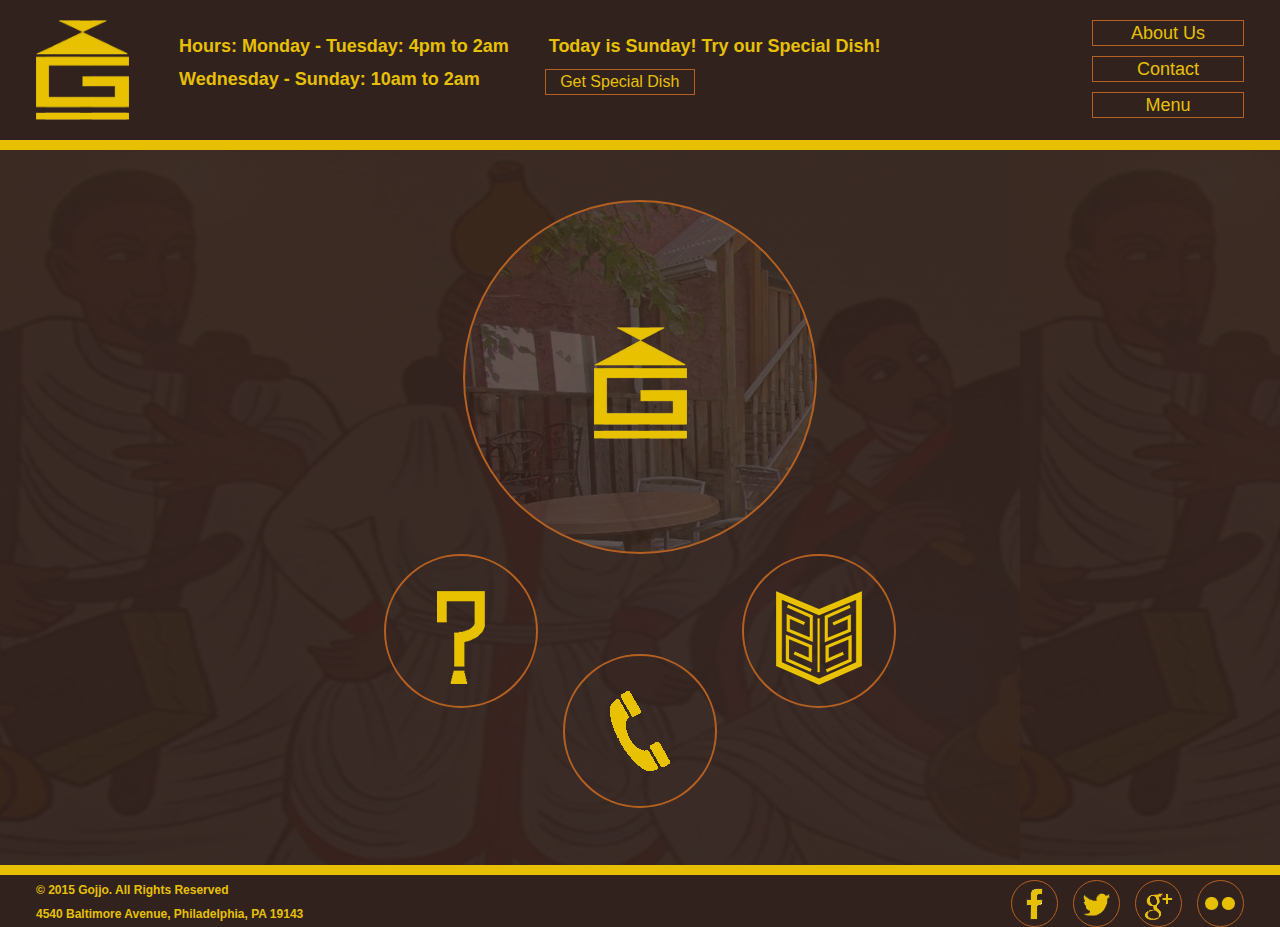
<file: index.html>
<!doctype html>
<html>
	<head>
		<meta name="viewport" content="width=device-width, initial-scale=1.0">
		<title>Gojjo - Authentic Ethiopian Cuisine</title>
		<Link rel="stylesheet" type="text/css" href="css/style.css" />
		<style type="text/css"></style>
	</head>
	<body>
		<div class="header">
			<div class ="logocontain">	
				<a href="index.html"><img src="images/sitelogo.png" class="logo" title="Gojjo Logo"></a>
			</div>
			<div class="hours">
				<h1>Hours:  Monday - Tuesday: 4pm to 2am</h1>
				<h2>Wednesday - Sunday: 10am to 2am</h2>
			</div>
			<div class="user">
				<h4 id="special"></h4>	
				<button type="button" onclick="special()" id="button">Get Special Dish</button>
			</div>
			<div class="navbuttons">
				<ul>
					<li><a href="about.html" class="about" title="About Us"> About Us </a> </li>
					<li><a href="contact.html" class="contact" title="Contact"> Contact </a> </li>
					<li><a href="menuhub.html" class="menuhub" title="Menu"> Menu </a> </li>
					<div class="clear"></div>
				</ul>
			</div>
		</div>
		<div class="clear"></div>
		<div class="headerline"></div>
		<div class="container">
			<div id="gallery">
				<div id="gallerycontent"></div>
				<img src="images/sitelogo.png" class="logo">
					<h1>Welcome to Gojjo</h1>
					<p>Please make a selection</p>
			</div>
			<div class="bodylinks">
				<a href="about.html" class="aboutlink">
					<div class="aboutbox">
						<img src="images/about.png" class="aboutimage" title="About Us"></img>
						<p>About Us</p>
					</div>
				</a>
				<a href="contact.html" class="contactlink">
					<div class="contactbox">
						<img src="images/contact.png" class="contactimage" title="Contact"></img>
						<p>Contact</p>
					</div>
				</a>
				<a href="menuhub.html" class="menuhublink">
					<div class="menuhubbox">
						<img src="images/menuhub.png" class="menuhubimage" title="Menu Hub"></img>
						<p>Menu Hub</p>
					</div>
				</a>
			</div>
		</div>
		<div class="clear"></div>
		<div class="footerline"></div>
		<div class="footer">
			<div class="footertext">
				<h1>&copy 2015 Gojjo. All Rights Reserved</h1>
				<h2>4540 Baltimore Avenue, Philadelphia, PA 19143</h2>
			</div>
			<div class="footerbuttons">
				<ul>
					<li><a href="https://www.facebook.com/pages/Gojjo/246258268727529" target=none class="fb" title="Facebook"><img src="images/facebook.png"></a></li>
					<li><a href="http://twitter.com/#" target=none class="twitter" title="Twitter"><img src="images/twitter.png"></a></li>
					<li><a href="https://plus.google.com/116994689012855512745/about" class="gplus" target=none title="Google +"><img src="images/googleplus.png"></a></li>
					<li><a href="https://www.flickr.com/photos/115253677@N08/" class="pignose" target=none title="Flickr"><img src="images/flickr.png"></a></li>
					<div class="clear"></div>
				</ul>
			</div>
		</div>
	<script>
	var d = new Date();
	var days = ["Today is Sunday! Try our Special Dish!", "Today is Monday! Try our Special Dish!", "Today is Tuesday! Try our Special Dish!", "Today is Wednesday! Try our Special Dish",
	"Today is Thursday! Try our Special Dish", "Today is Friday! Try our Special Dish!", "Today is Saturday! Try our Special Dish!"]
	document.getElementById("special").innerHTML = days[d.getDay()];
	
	function special() {
	  var xhttp = new XMLHttpRequest();
	  xhttp.onreadystatechange = function() {
		if (xhttp.readyState == 4 && xhttp.status == 200) {
		  document.getElementById("special").innerHTML = xhttp.responseText;
		}
	  };
	  xhttp.open("GET", "specialdish.txt", true);
	  xhttp.send();
	}	
	</script>
	</body>
</html>
</file>
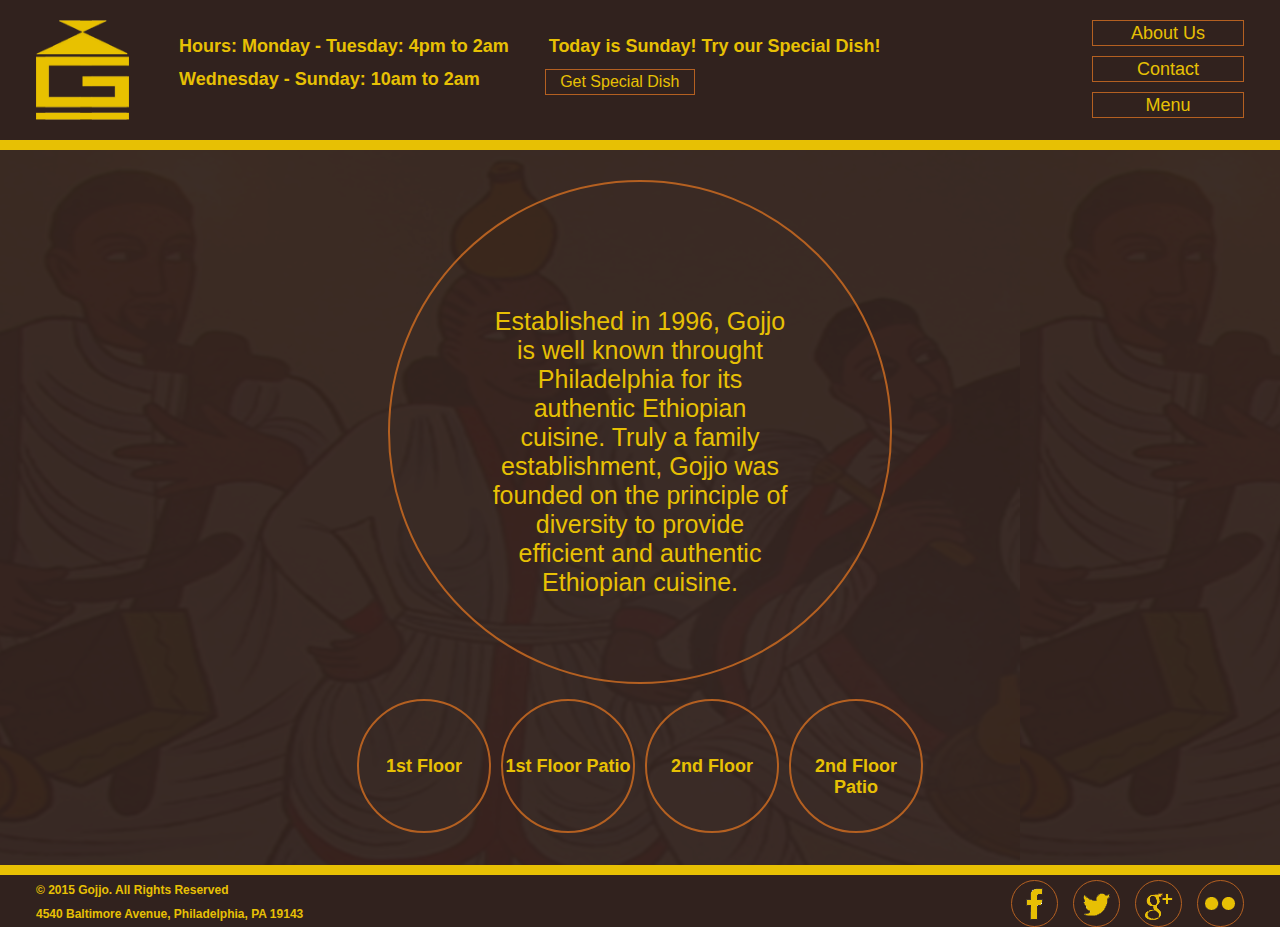
<file: about.html>
<!doctype html>
<html>
	<head>
		<meta name="viewport" content="width=device-width, initial-scale=1.0">
		<title>Gojjo - Authentic Ethiopian Cuisine</title>
		<Link rel="stylesheet" type="text/css" href="css/style.css" />
		<style type="text/css"></style>
	</head>
	<body>
		<div class="header">
			<div class ="logocontain">	
				<a href="index.html"><img src="images/sitelogo.png" class="logo" title="Gojjo Logo"></a>
			</div>
			<div class="hours">
				<h1>Hours:  Monday - Tuesday: 4pm to 2am</h1>
				<h2>Wednesday - Sunday: 10am to 2am</h2>
			</div>
			<div class="user">
				<h4 id="special"></h4>	
				<button type="button" onclick="special()" id="button">Get Special Dish</button>
			</div>
			<div class="navbuttons">
				<ul>
					<li><a href="about.html" class="about" title="About Us"> About Us </a> </li>
					<li><a href="contact.html" class="contact" title="Contact"> Contact </a> </li>
					<li><a href="menuhub.html" class="menuhub" title="Menu"> Menu </a> </li>
					<div class="clear"></div>
				</ul>
			</div>
		</div>
		<div class="clear"></div>
		<div class="headerline"></div>
		<div class="container">
			<div class="aboutustext">
				<p>Established in 1996, Gojjo is well known throught Philadelphia for its authentic Ethiopian cuisine. Truly a family establishment, Gojjo was founded on the principle of diversity to provide efficient and authentic Ethiopian cuisine.</p>
			</div>
			<div class="aboutbodyparent">
				<div class="aboutbodylinks">
					<a href="https://www.flickr.com/photos/115253677@N08/" target=none>
						<div class="aboutbodybox">
							<h4>1st Floor</h4>
						</div>
					</a>
					<a href="https://www.flickr.com/photos/115253677@N08/" target=none>
						<div class="aboutbodybox">
							<h4>1st Floor Patio</h4>
						</div>
					</a>
					<a href="https://www.flickr.com/photos/115253677@N08/" target=none>
						<div class="aboutbodybox">
							<h4>2nd Floor</h4>
						</div>
					</a>
					<a href="https://www.flickr.com/photos/115253677@N08/" target=none>
						<div class="aboutbodybox">
							<h4>2nd Floor Patio</h4>
						</div>
					</a>
				</div>
			</div>
		</div>
		<div class="clear"></div>
		<div class="footerline"></div>
		<div class="footer">
			<div class="footertext">
				<h1>&copy 2015 Gojjo. All Rights Reserved</h1>
				<h2>4540 Baltimore Avenue, Philadelphia, PA 19143</h2>
			</div>
			<div class="footerbuttons">
				<ul>
					<li><a href="https://www.facebook.com/pages/Gojjo/246258268727529" target=none class="fb" title="Facebook"><img src="images/facebook.png"></a></li>
					<li><a href="http://twitter.com/#" target=none class="twitter" title="Twitter"><img src="images/twitter.png"></a></li>
					<li><a href="https://plus.google.com/116994689012855512745/about" class="gplus" target=none title="Google +"><img src="images/googleplus.png"></a></li>
					<li><a href="https://www.flickr.com/photos/115253677@N08/" class="pignose" target=none title="Flickr"><img src="images/flickr.png"></a></li>
					<div class="clear"></div>
				</ul>
			</div>
		</div>
	<script>
	var d = new Date();
	var days = ["Today is Sunday! Try our Special Dish!", "Today is Monday! Try our Special Dish!", "Today is Tuesday! Try our Special Dish!", "Today is Wednesday! Try our Special Dish",
	"Today is Thursday! Try our Special Dish", "Today is Friday! Try our Special Dish!", "Today is Saturday! Try our Special Dish!"]
	document.getElementById("special").innerHTML = days[d.getDay()];
	
	function special() {
	  var xhttp = new XMLHttpRequest();
	  xhttp.onreadystatechange = function() {
		if (xhttp.readyState == 4 && xhttp.status == 200) {
		  document.getElementById("special").innerHTML = xhttp.responseText;
		}
	  };
	  xhttp.open("GET", "specialdish.txt", true);
	  xhttp.send();
	}	
	</script>
	</body>
</html>
</file>
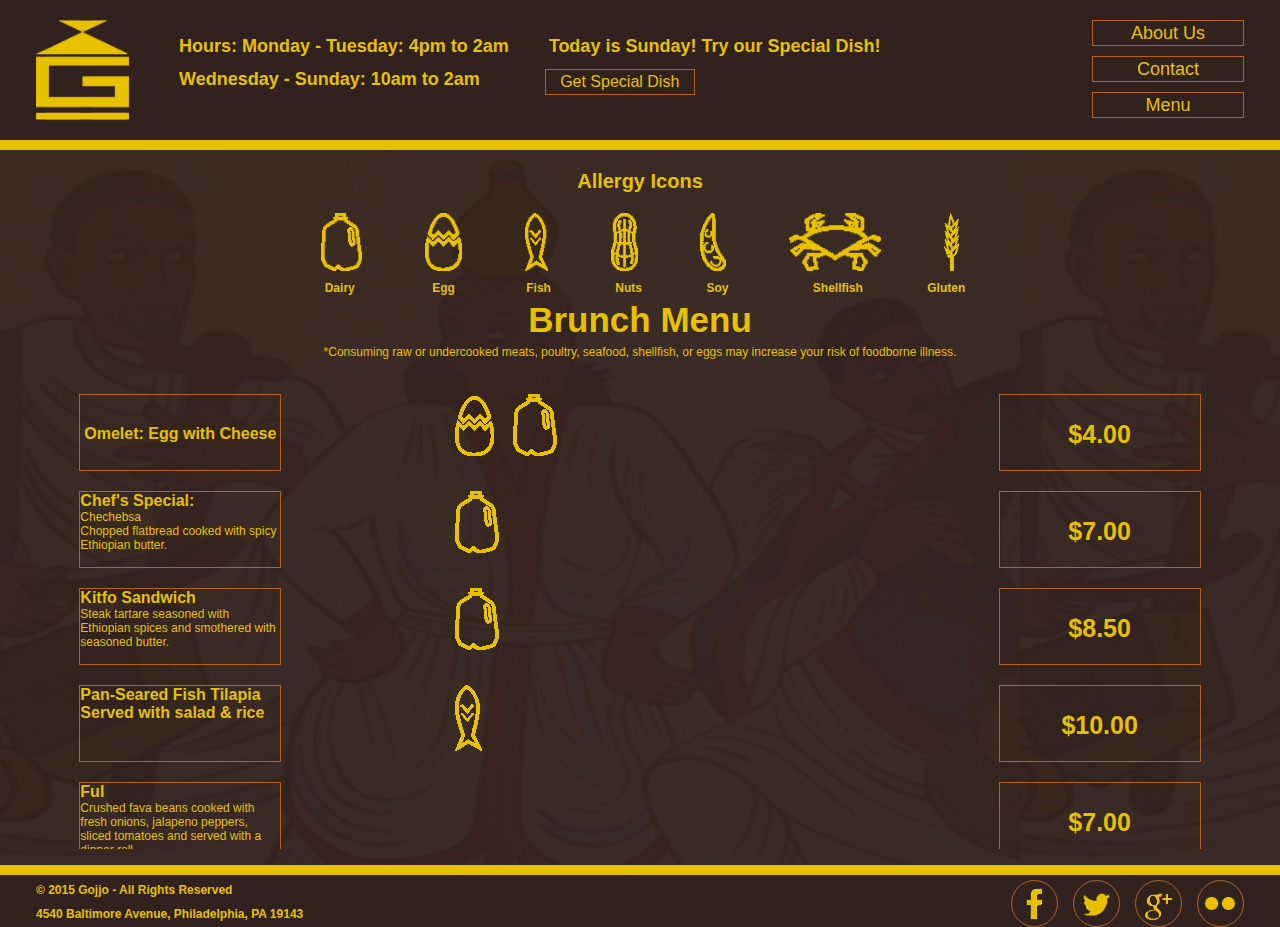
<file: brunchmenu.html>
<!doctype html>
<html>
	<head>
		<meta name="viewport" content="width=device-width, initial-scale=1.0">
		<title>Gojjo - Authentic Ethiopian Cuisine</title>
		<Link rel="stylesheet" type="text/css" href="css/style.css" />
		<style type="text/css"></style>
	</head>
	<body>
		<div class="header">
			<div class ="logocontain">	
				<a href="index.html"><img src="images/sitelogo.png" class="logo" title="Gojjo Logo"></a>
			</div>
			<div class="hours">
				<h1>Hours:  Monday - Tuesday: 4pm to 2am</h1>
				<h2>Wednesday - Sunday: 10am to 2am</h2>
			</div>
			<div class="user">
				<h4 id="special"></h4>	
				<button type="button" onclick="special()" id="button">Get Special Dish</button>
			</div>
			<div class="navbuttons">
				<ul>
					<li><a href="about.html" class="about" title="About Us"> About Us </a> </li>
					<li><a href="contact.html" class="contact" title="Contact"> Contact </a> </li>
					<li><a href="menuhub.html" class="menuhub" title="Menu"> Menu </a> </li>
					<div class="clear"></div>
				</ul>
			</div>
		</div>
		<div class="clear"></div>
		<div class="headerline"></div>
		<div class="container">
			<div class="allergyicons">
				<h1>Allergy Icons</h1>
				<div class="icons">
					<img src="images/dairy.png" class="ico" title="Dairy">
					<img src="images/egg.png" class="ico" title="Egg">
					<img src="images/fish.png" class="ico" title="Fish">
					<img src="images/peanut.png" class="ico" title="Nuts">
					<img src="images/soy.png" class="ico" title="Soy">
					<img src="images/shell.png" class="ico" title="Shellfish">
					<img src="images/wheat.png" class="ico" title="Gluten">
				</div>
				<div class="iconstitle">
					<h1>Dairy</h1>
					<h2>Egg</h2>
					<h3>Fish</h3>
					<h4>Nuts</h4>
					<h5>Soy</h5>
					<h6>Shellfish</h6>
					<h3>Gluten</h3>
				</div>
			</div>
			<div class="divtitle">
				<h1>Brunch Menu</h1>
				<p>*Consuming raw or undercooked meats, poultry, seafood, shellfish, or eggs may increase your risk of foodborne illness.</p>
			</div>
			<div class="brunchdiv">
				<div class="item">
					<div class="namebox">
						<h1>Omelet: Egg with Cheese</h1>
					</div>
					<div class="allergybox">
						<img src="images/egg.png" class="egg" title="Egg">
						<img src="images/dairy.png" class="milk" title="Milk">
					</div>
					<div class="pricebox">
						<h1>$4.00</h1>
					</div>
				</div>
				<div class="item">
					<div class="namebox2">
						<h1>Chef's Special:</h1>
						<p>Chechebsa</p>
						<p>Chopped flatbread cooked with spicy Ethiopian butter.</p>
					</div>
					<div class="allergybox">
						<img src="images/dairy.png" class="milk" title="Milk">
					</div>
					<div class="pricebox">
						<h1>$7.00</h1>
					</div>
				</div>
				<div class="item">
					<div class="namebox2">
						<h1>Kitfo Sandwich</h1>
						<p>Steak tartare seasoned with Ethiopian spices and smothered with seasoned butter.</p>
					</div>
					<div class="allergybox">
						<img src="images/dairy.png" class="milk" title="Milk">
					</div>
					<div class="pricebox">
						<h1>$8.50</h1>
					</div>
				</div>
				<div class="item">
					<div class="namebox2">
						<h1>Pan-Seared Fish Tilapia</h1>
						<h2>Served with salad & rice</h2>
					</div>
					<div class="allergybox">
						<img src="images/fish.png" class="fish" title="Fish">
					</div>
					<div class="pricebox">
						<h1>$10.00</h1>
					</div>
				</div>
				<div class="item">
					<div class="namebox2">
						<h1>Ful</h1>
						<p>Crushed fava beans cooked with fresh onions, jalapeno 
						peppers, sliced tomatoes and served with a dinner roll.</p>
					</div>
					<div class="allergybox">
					</div>
					<div class="pricebox">
						<h1>$7.00</h1>
					</div>
				</div>
				<div class="item">
					<div class="namebox2">
						<h1>Genfo</h1>
						<p>Barley flour served with spicy Ethiopian butter.</p>
					</div>
					<div class="allergybox">
						<img src="images/dairy.png" class="dairy" title="Dairy">
						<img src="images/wheat.png" class="wheat" title="Gluten">						
					</div>
					<div class="pricebox">
						<h1>$8.00</h1>
					</div>
				</div>
				<div class="item">
					<div class="namebox2">
						<h1>Vegetarian Combo</h1>
						<p>Collard greens, cabbage carrots, red lentils, black lentils, 
						string beans served with injera.</p>
					</div>
					<div class="allergybox">
					</div>
					<div class="pricebox">
						<h1>$10.50</h1>
					</div>
				</div>
				<div class="item">
					<div class="namebox2">
						<h1>Omelet:</h1>
						<h2>Eggs with Diced Meat & Lamb</h2>
					</div>
					<div class="allergybox">
						<img src="images/egg.png" class="egg" title="Egg">
						<img src="images/dairy.png" class="dairy" title="Dairy">
					</div>
					<div class="pricebox">
						<h1>$7.00</h1>
					</div>
				</div>
				<div class="item">
					<div class="namebox2">
						<h1>Tibs Sandwich</h1>
						<p>Beef, lamb, or chicken with onions and peppers.</p>
					</div>
					<div class="allergybox">
					</div>
					<div class="pricebox">
						<h1>$8.50</h1>
					</div>
				</div>
				<div class="item">
					<div class="namebox2">
						<h1>House Salad</h1>
						<h2>(+$2.25 for Chicken)</h2>
					</div>
					<div class="allergybox">
					</div>
					<div class="pricebox">
						<h1>$4.00</h1>
					</div>
				</div>
			</div>
		</div>
		<div class="clear"></div>
		<div class="footerline"></div>
		<div class="footer">
			<div class="footertext">
				<h1>&copy 2015 Gojjo - All Rights Reserved</h1>
				<h2>4540 Baltimore Avenue, Philadelphia, PA 19143</h2>
			</div>
			<div class="footerbuttons">
				<ul>
					<li><a href="https://www.facebook.com/pages/Gojjo/246258268727529" target=none class="fb" title="Facebook"><img src="images/facebook.png"></a></li>
					<li><a href="http://twitter.com/#" target=none class="twitter" title="Twitter"><img src="images/twitter.png"></a></li>
					<li><a href="https://plus.google.com/116994689012855512745/about" class="gplus" target=none title="Google +"><img src="images/googleplus.png"></a></li>
					<li><a href="https://www.flickr.com/photos/115253677@N08/" class="pignose" target=none title="Flickr"><img src="images/flickr.png"></a></li>
					<div class="clear"></div>
				</ul>
			</div>
		</div>
	<script>
	var d = new Date();
	var days = ["Today is Sunday! Try our Special Dish!", "Today is Monday! Try our Special Dish!", "Today is Tuesday! Try our Special Dish!", "Today is Wednesday! Try our Special Dish",
	"Today is Thursday! Try our Special Dish", "Today is Friday! Try our Special Dish!", "Today is Saturday! Try our Special Dish!"]
	document.getElementById("special").innerHTML = days[d.getDay()];
	
	function special() {
	  var xhttp = new XMLHttpRequest();
	  xhttp.onreadystatechange = function() {
		if (xhttp.readyState == 4 && xhttp.status == 200) {
		  document.getElementById("special").innerHTML = xhttp.responseText;
		}
	  };
	  xhttp.open("GET", "specialdish.txt", true);
	  xhttp.send();
	}	
	</script>
	</body>
</html>
</file>
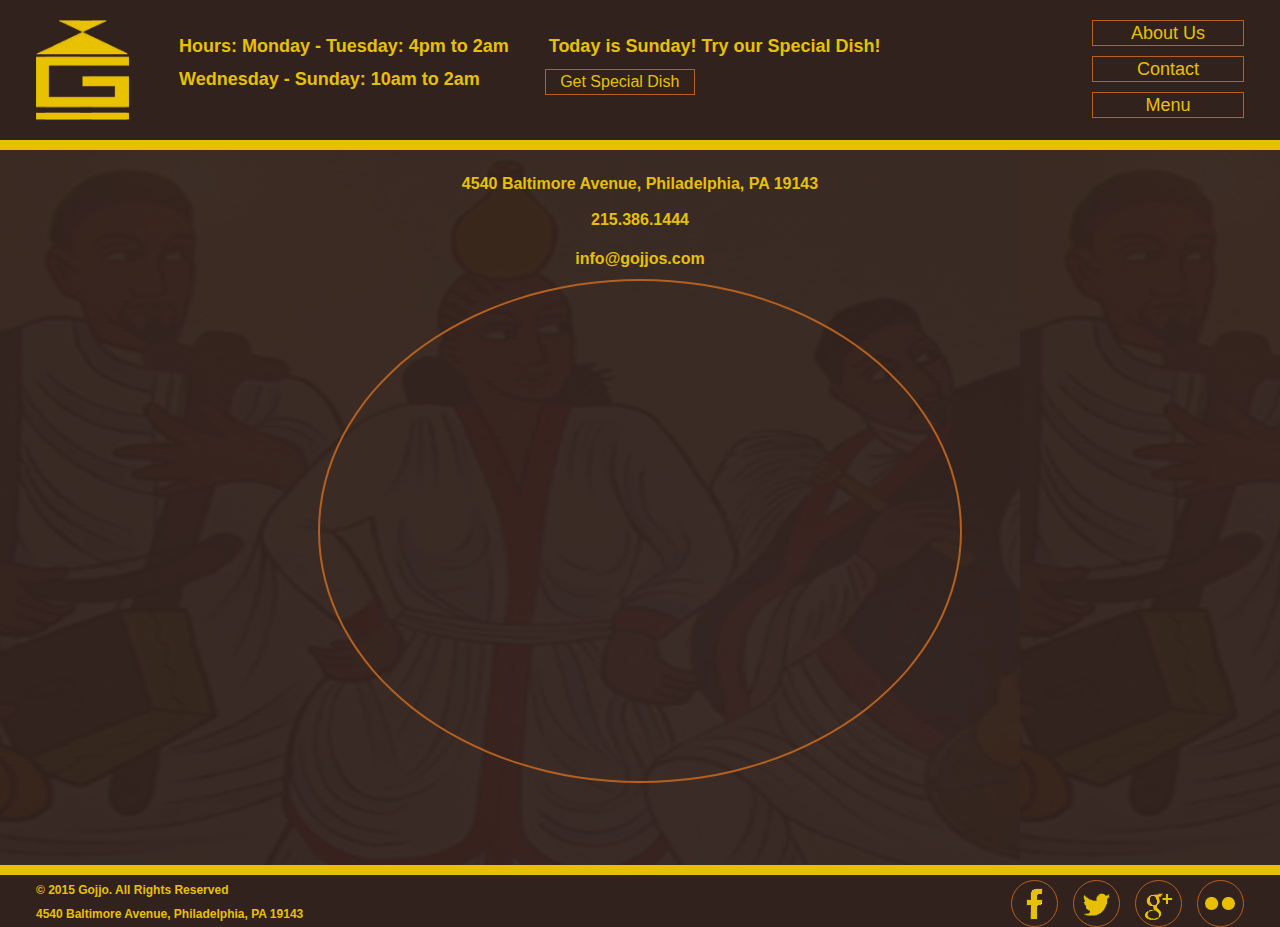
<file: contact.html>
<!doctype html>
<html>
	<head>
		<meta name="viewport" content="width=device-width, initial-scale=1.0">
		<title>Gojjo - Authentic Ethiopian Cuisine</title>
		<Link rel="stylesheet" type="text/css" href="css/style.css" />
		<style type="text/css"></style>
	</head>
	<body>
		<div class="header">
			<div class ="logocontain">	
				<a href="index.html"><img src="images/sitelogo.png" class="logo" title="Gojjo Logo"></a>
			</div>
			<div class="hours">
				<h1>Hours:  Monday - Tuesday: 4pm to 2am</h1>
				<h2>Wednesday - Sunday: 10am to 2am</h2>
			</div>
			<div class="user">
				<h4 id="special"></h4>	
				<button type="button" onclick="special()" id="button">Get Special Dish</button>
			</div>
			<div class="navbuttons">
				<ul>
					<li><a href="about.html" class="about" title="About Us"> About Us </a> </li>
					<li><a href="contact.html" class="contact" title="Contact"> Contact </a> </li>
					<li><a href="menuhub.html" class="menuhub" title="Menu"> Menu </a> </li>
					<div class="clear"></div>
				</ul>
			</div>
		</div>
		<div class="clear"></div>
		<div class="headerline"></div>
		<div class="container">
			<h1>4540 Baltimore Avenue, Philadelphia, PA 19143</h1>
			<h2>215.386.1444</h2>
			<h3>info@gojjos.com</h3>
			<div class="mapembed">
				<iframe src="https://www.google.com/maps/embed?pb=!1m14!1m8!1m3!1d3058.6694018665135!2d-75.214105!3d39.948783999999996!3m2!1i1024!2i768!4f13.1!3m3!1m2!1s0x89c6c6ed99d32753%3A0xac40f274a22b4328!2sGojjo!5e0!3m2!1sen!2sus!4v1430954533769" width="100%" height="500" frameborder="0" style="border:0"></iframe>			
			</div>
		</div>
		<div class="clear"></div>
		<div class="footerline"></div>
		<div class="footer">
			<div class="footertext">
				<h1>&copy 2015 Gojjo. All Rights Reserved</h1>
				<h2>4540 Baltimore Avenue, Philadelphia, PA 19143</h2>
			</div>
			<div class="footerbuttons">
				<ul>
					<li><a href="https://www.facebook.com/pages/Gojjo/246258268727529" target=none class="fb" title="Facebook"><img src="images/facebook.png"></a></li>
					<li><a href="http://twitter.com/#" target=none class="twitter" title="Twitter"><img src="images/twitter.png"></a></li>
					<li><a href="https://plus.google.com/116994689012855512745/about" class="gplus" target=none title="Google +"><img src="images/googleplus.png"></a></li>
					<li><a href="https://www.flickr.com/photos/115253677@N08/" class="pignose" target=none title="Flickr"><img src="images/flickr.png"></a></li>
					<div class="clear"></div>
				</ul>
			</div>
		</div>
	<script>
	var d = new Date();
	var days = ["Today is Sunday! Try our Special Dish!", "Today is Monday! Try our Special Dish!", "Today is Tuesday! Try our Special Dish!", "Today is Wednesday! Try our Special Dish",
	"Today is Thursday! Try our Special Dish", "Today is Friday! Try our Special Dish!", "Today is Saturday! Try our Special Dish!"]
	document.getElementById("special").innerHTML = days[d.getDay()];
	
	function special() {
	  var xhttp = new XMLHttpRequest();
	  xhttp.onreadystatechange = function() {
		if (xhttp.readyState == 4 && xhttp.status == 200) {
		  document.getElementById("special").innerHTML = xhttp.responseText;
		}
	  };
	  xhttp.open("GET", "specialdish.txt", true);
	  xhttp.send();
	}	
	</script>
	</body>
</html>
</file>
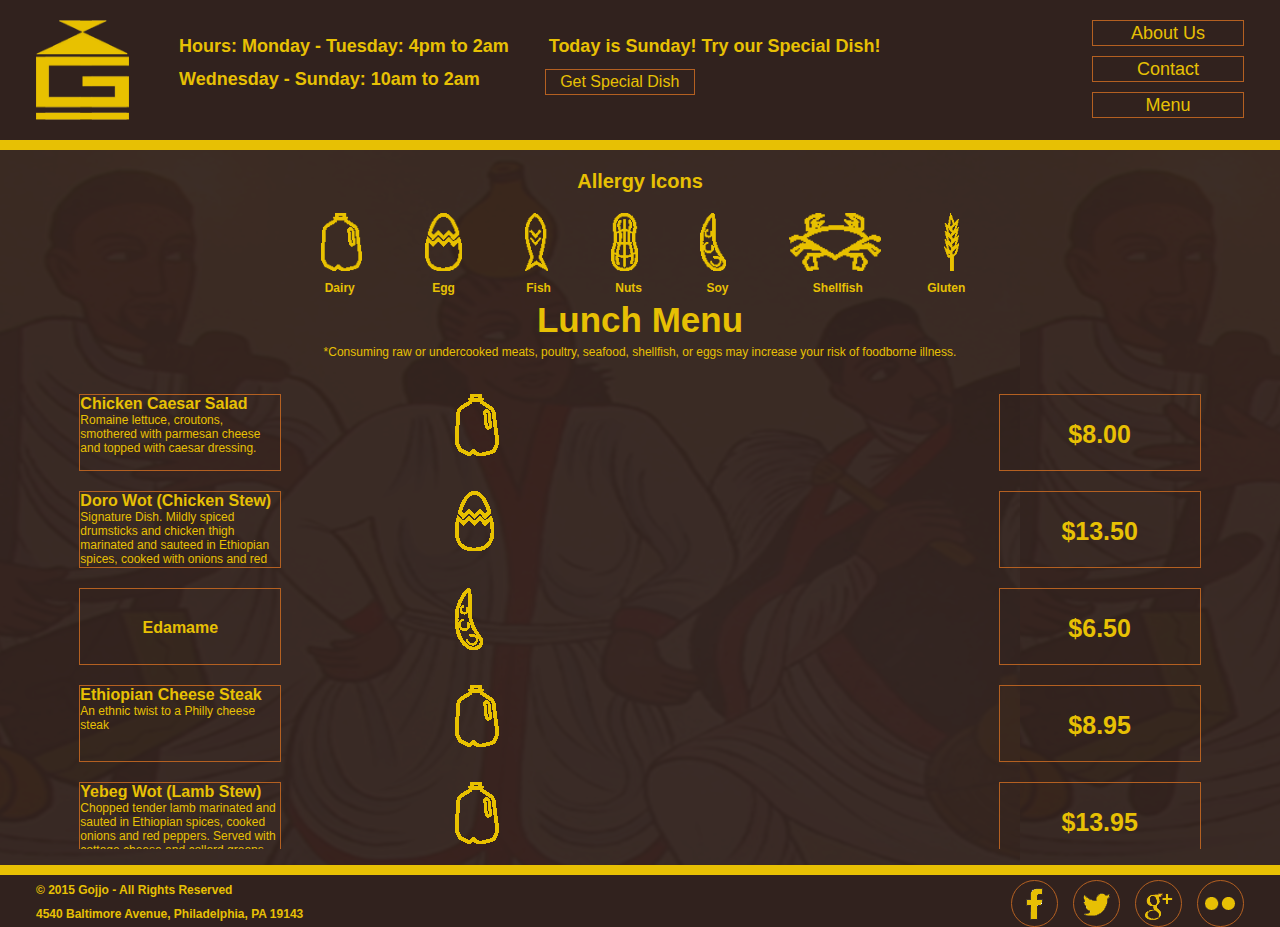
<file: fullmenu.html>
<!doctype html>
<html>
	<head>
		<meta name="viewport" content="width=device-width, initial-scale=1.0">
		<title>Gojjo - Authentic Ethiopian Cuisine</title>
		<Link rel="stylesheet" type="text/css" href="css/style.css" />
		<style type="text/css"></style>
	</head>
	<body>
		<div class="header">
			<div class ="logocontain">	
				<a href="index.html"><img src="images/sitelogo.png" class="logo" title="Gojjo Logo"></a>
			</div>
			<div class="hours">
				<h1>Hours:  Monday - Tuesday: 4pm to 2am</h1>
				<h2>Wednesday - Sunday: 10am to 2am</h2>
			</div>
			<div class="user">
				<h4 id="special"></h4>	
				<button type="button" onclick="special()" id="button">Get Special Dish</button>
			</div>
			<div class="navbuttons">
				<ul>
					<li><a href="about.html" class="about" title="About Us"> About Us </a> </li>
					<li><a href="contact.html" class="contact" title="Contact"> Contact </a> </li>
					<li><a href="menuhub.html" class="menuhub" title="Menu"> Menu </a> </li>
					<div class="clear"></div>
				</ul>
			</div>
		</div>
		<div class="clear"></div>
		<div class="headerline"></div>
		<div class="container">
			<div class="allergyicons">
				<h1>Allergy Icons</h1>
				<div class="icons">
					<img src="images/dairy.png" class="ico" title="Dairy">
					<img src="images/egg.png" class="ico" title="Egg">
					<img src="images/fish.png" class="ico" title="Fish">
					<img src="images/peanut.png" class="ico" title="Nuts">
					<img src="images/soy.png" class="ico" title="Soy">
					<img src="images/shell.png" class="ico" title="Shellfish">
					<img src="images/wheat.png" class="ico" title="Gluten">
				</div>
				<div class="iconstitle">
					<h1>Dairy</h1>
					<h2>Egg</h2>
					<h3>Fish</h3>
					<h4>Nuts</h4>
					<h5>Soy</h5>
					<h6>Shellfish</h6>
					<h3>Gluten</h3>
				</div>
			</div>
			<div class="divtitle">
				<h1>Lunch Menu</h1>
				<p>*Consuming raw or undercooked meats, poultry, seafood, shellfish, or eggs may increase your risk of foodborne illness.</p>
			</div>
			<div class="brunchdiv">
				<div class="item">
					<div class="namebox2">
						<h1>Chicken Caesar Salad</h1>
						<p>Romaine lettuce, croutons, smothered with parmesan cheese and topped with caesar dressing.</p>
					</div>
					<div class="allergybox">
						<img src="images/dairy.png" class="milk" title="Milk">
					</div>
					<div class="pricebox">
						<h1>$8.00</h1>
					</div>
				</div>
				<div class="item">
					<div class="namebox2">
						<h1>Doro Wot (Chicken Stew)</h1>
						<p>Signature Dish. Mildly spiced drumsticks and chicken thigh marinated and sauteed in Ethiopian 
						spices, cooked with onions and red peppers. Served with cottage cheese and collard greens.</p>
					</div>
					<div class="allergybox">
						<img src="images/egg.png" class="egg" title="Egg">
					</div>
					<div class="pricebox">
						<h1>$13.50</h1>
					</div>
				</div>
				<div class="item">
					<div class="namebox">
						<h1>Edamame</h1>
					</div>
					<div class="allergybox">
						<img src="images/soy.png" class="soy" title="Soy">
					</div>
					<div class="pricebox">
						<h1>$6.50</h1>
					</div>
				</div>
				<div class="item">
					<div class="namebox2">
						<h1>Ethiopian Cheese Steak</h1>
						<p>An ethnic twist to a Philly cheese steak</p>
					</div>
					<div class="allergybox">
						<img src="images/dairy.png" class="dairy" title="Dairy">
					</div>
					<div class="pricebox">
						<h1>$8.95</h1>
					</div>
				</div>
				<div class="item">
					<div class="namebox2">
						<h1>Yebeg Wot (Lamb Stew)</h1>
						<p>Chopped tender lamb marinated and sauted in Ethiopian 
						spices, cooked onions and red peppers. Served with cottage cheese and collard greens.</p>
					</div>
					<div class="allergybox">
						<img src="images/dairy.png" class="dairy" title="Dairy">
					</div>
					<div class="pricebox">
						<h1>$13.95</h1>
					</div>
				</div>
				<div class="item">
					<div class="namebox2">
						<h1>Gomen Besega</h1>
						<p>Freshly chopped collard greens cooked with beef, jalapeno peppers, onions and 
						garlic, with a side of home made cottage cheese.</p>
					</div>
					<div class="allergybox">
						<img src="images/dairy.png" class="dairy" title="Dairy">
					</div>
					<div class="pricebox">
						<h1>$12.00</h1>
					</div>
				</div>
				<div class="item">
					<div class="namebox2">
						<h1>Gojjo Special Tibs (Spicy or Mild)</h1>
						<p>Signature Dish. Tender meat sauteed with seasonings, onions, jalapeno peppers,
						fresh garlic and tomatoes. Marinated with the chef's special sauce.</p>
					</div>
					<div class="allergybox">
					</div>
					<div class="pricebox">
						<h1>$15.00</h1>
					</div>
				</div>
				<div class="item">
					<div class="namebox">
						<h1>Shrimp</h1>
					</div>
					<div class="allergybox">
						<img src="images/shell.png" class="shellfish" title="Shellfish">
					</div>
					<div class="pricebox">
						<h1>$8.00</h1>
					</div>
				</div>
				<div class="item">
					<div class="namebox2">
						<h1>Spaghetti with Meat Sauce</h1>
						<p>Served with a dinner roll. (+$2.00 for extra cheese).</p>
					</div>
					<div class="allergybox">
						<img src="images/dairy.png" class="dairy" title="Dairy">
					</div>
					<div class="pricebox">
						<h1>$8.00</h1>
					</div>
				</div>
				<div class="item">
					<div class="namebox2">
						<h1>House Salad</h1>
						<p>Iceburg lettuce, tomato, onion, dressed with olive oil & vinegar.</p>
					</div>
					<div class="allergybox">
					</div>
					<div class="pricebox">
						<h1>$6.00</h1>
					</div>
				</div>
			</div>
		</div>
		<div class="clear"></div>
		<div class="footerline"></div>
		<div class="footer">
			<div class="footertext">
				<h1>&copy 2015 Gojjo - All Rights Reserved</h1>
				<h2>4540 Baltimore Avenue, Philadelphia, PA 19143</h2>
			</div>
			<div class="footerbuttons">
				<ul>
					<li><a href="https://www.facebook.com/pages/Gojjo/246258268727529" target=none class="fb" title="Facebook"><img src="images/facebook.png"></a></li>
					<li><a href="http://twitter.com/#" target=none class="twitter" title="Twitter"><img src="images/twitter.png"></a></li>
					<li><a href="https://plus.google.com/116994689012855512745/about" class="gplus" target=none title="Google +"><img src="images/googleplus.png"></a></li>
					<li><a href="https://www.flickr.com/photos/115253677@N08/" class="pignose" target=none title="Flickr"><img src="images/flickr.png"></a></li>
					<div class="clear"></div>
				</ul>
			</div>
		</div>
	<script>
	var d = new Date();
	var days = ["Today is Sunday! Try our Special Dish!", "Today is Monday! Try our Special Dish!", "Today is Tuesday! Try our Special Dish!", "Today is Wednesday! Try our Special Dish",
	"Today is Thursday! Try our Special Dish", "Today is Friday! Try our Special Dish!", "Today is Saturday! Try our Special Dish!"]
	document.getElementById("special").innerHTML = days[d.getDay()];
	
	function special() {
	  var xhttp = new XMLHttpRequest();
	  xhttp.onreadystatechange = function() {
		if (xhttp.readyState == 4 && xhttp.status == 200) {
		  document.getElementById("special").innerHTML = xhttp.responseText;
		}
	  };
	  xhttp.open("GET", "specialdish.txt", true);
	  xhttp.send();
	}	
	</script>
	</body>
</html>
</file>
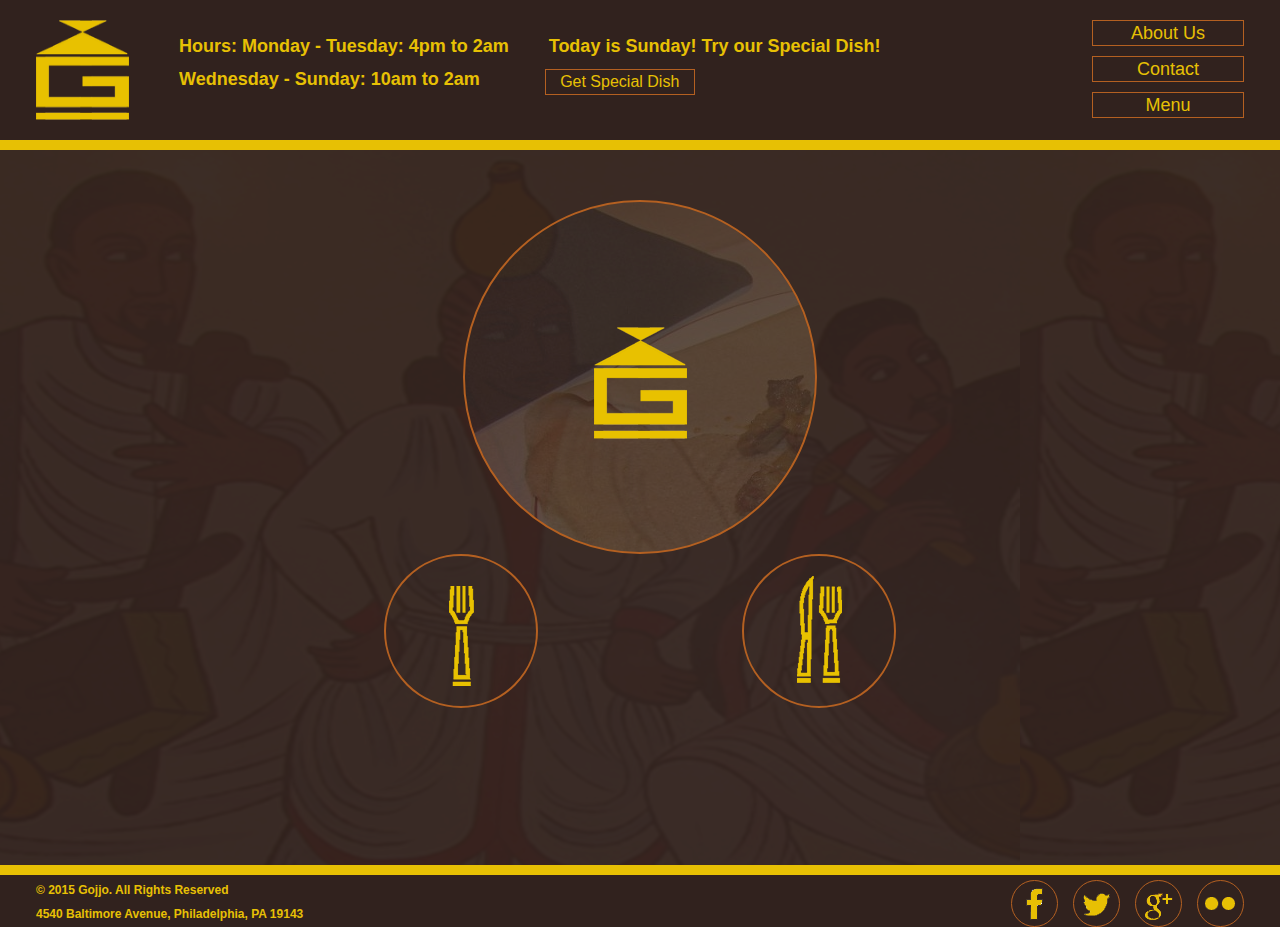
<file: menuhub.html>
<!doctype html>
<html>
	<head>
		<meta name="viewport" content="width=device-width, initial-scale=1.0">
		<title>Gojjo - Authentic Ethiopian Cuisine</title>
		<Link rel="stylesheet" type="text/css" href="css/style.css" />
		<style type="text/css"></style>
	</head>
	<body>
		<div class="header">
			<div class ="logocontain">	
				<a href="index.html"><img src="images/sitelogo.png" class="logo" title="Gojjo Logo"></a>
			</div>
			<div class="hours">
				<h1>Hours:  Monday - Tuesday: 4pm to 2am</h1>
				<h2>Wednesday - Sunday: 10am to 2am</h2>
			</div>
			<div class="user">
				<h4 id="special"></h4>	
				<button type="button" onclick="special()" id="button">Get Special Dish</button>
			</div>
			<div class="navbuttons">
				<ul>
					<li><a href="about.html" class="about" title="About Us"> About Us </a> </li>
					<li><a href="contact.html" class="contact" title="Contact"> Contact </a> </li>
					<li><a href="menuhub.html" class="menuhub" title="Menu"> Menu </a> </li>
					<div class="clear"></div>
				</ul>
			</div>
		</div>
		<div class="clear"></div>
		<div class="headerline"></div>
		<div class="container">
			<div id="gallery">
				<div id="gallerycontentmenu"></div>
				<img src="images/sitelogo.png" class="logo">
					<h1>Please Choose A Menu</h1>
			</div>
			<div class="menuhubbodylinks">
				<div class="brunchbox">
					<a href="brunchmenu.html"><img src="images/brunch.png" class="brunchimage" title="Brunch Menu"></a>
					<p>Brunch Menu</p>
				</div>
				<div class="clear"></div>
				<div class="fullbox">
					<a href="fullmenu.html"><img src="images/full.png" class="fullmenuimage" title="Full Menu"></a>
					<p>Lunch Menu</p>
				</div>
			</div>
		</div>
		<div class="clear"></div>
		<div class="footerline"></div>
		<div class="footer">
			<div class="footertext">
				<h1>&copy 2015 Gojjo. All Rights Reserved</h1>
				<h2>4540 Baltimore Avenue, Philadelphia, PA 19143</h2>
			</div>
			<div class="footerbuttons">
				<ul>
					<li><a href="https://www.facebook.com/pages/Gojjo/246258268727529" target=none class="fb" title="Facebook"><img src="images/facebook.png"></a></li>
					<li><a href="http://twitter.com/#" target=none class="twitter" title="Twitter"><img src="images/twitter.png"></a></li>
					<li><a href="https://plus.google.com/116994689012855512745/about" class="gplus" target=none title="Google +"><img src="images/googleplus.png"></a></li>
					<li><a href="https://www.flickr.com/photos/115253677@N08/" class="pignose" target=none title="Flickr"><img src="images/flickr.png"></a></li>
					<div class="clear"></div>
				</ul>
			</div>
		</div>
	<script>
	var d = new Date();
	var days = ["Today is Sunday! Try our Special Dish!", "Today is Monday! Try our Special Dish!", "Today is Tuesday! Try our Special Dish!", "Today is Wednesday! Try our Special Dish",
	"Today is Thursday! Try our Special Dish", "Today is Friday! Try our Special Dish!", "Today is Saturday! Try our Special Dish!"]
	document.getElementById("special").innerHTML = days[d.getDay()];
	
	function special() {
	  var xhttp = new XMLHttpRequest();
	  xhttp.onreadystatechange = function() {
		if (xhttp.readyState == 4 && xhttp.status == 200) {
		  document.getElementById("special").innerHTML = xhttp.responseText;
		}
	  };
	  xhttp.open("GET", "specialdish.txt", true);
	  xhttp.send();
	}	
	</script>
	</body>
</html>
</file>
<file: css/style.css>
body {
	margin:0 auto;
	width: 100%;
	background-color:#31221e;
	}
	
.header  .logo{
	margin:0 auto;
	display: block;
	float:left;
	width:93px;
	height:100px;
	background-color:#31221e;
	margin-left:36px;
	margin-top:20px;
	}
	
.header {
	margin:0 auto;
	display:flex;
	flex-direction:row;
	justify-content:space-around;
	background-color:#31221e;
	width:100%;
	height:140px;

	}
	
.logocontain{
	flex: 1,1,0;

	}
	
.hours{
	flex:1,2,2;

	}
	
.header h1 {
	font-family:Helvetica, sans-serif;
	color:#e7c004;
	font-size:18px;
	margin-top:36px;
	margin-left:50px;

	}

.header h2 {
	font-family:Helvetica, sans-serif;
	color:#e7c004;
	font-size:18px;
	margin-top:0px;
	margin-left:50px;

	}
	
.headerline{
	display:block;
	margin:0 auto;
	float:left;
	height:10px;
	width:100%;
	background-color:#e7c004;

	}
	
.footerline{
	display:block;
	margin:0 auto;
	float:left;
	height:10px;
	width:100%;
	background-color:#e7c004;

	}

#button{
	font-family:Helvetica, sans-serif;
	font-size:16px;
	color:#e7c004;
	background-color:transparent;
	text-decoration:none;
	border:1px solid #b46021;
	display:block;
	width:150px;
	height:26px;
	text-align:center;
	padding-top:2px;
	padding-bottom:2px;
	margin-left:36px;
	transition:background-color 0.2s;
	
	}
	
#special{
	font-family:Helvetica, sans-serif;
	color:#e7c004;
	font-size:18px;
	margin-top:36px;
	margin-left:40px;
	margin-bottom:12px;
	display:block;
	
	
	}


.navbuttons {
	flex:1,1,0;
	float:left;
	margin:0 auto;
	margin-right:36px;
	margin-top:20px;	

	}
	
.navbuttons ul {
	margin:0 auto;
	padding-left: 0px;
	float:left;
	
	}


.navbuttons ul li{
	font-family:Helvetica, sans-serif;
	font-size:18px;
	list-style-type:none;
	margin-bottom:10px;

	}
	
.navbuttons ul li a{
	color:#e7c004;
	text-decoration:none;
	border:1px solid #b46021;
	display:block;
	width:150px;
	height:20px;
	text-align:center;
	padding-top:2px;
	padding-bottom:2px;
	transition:background-color 0.2s;

	}

.navbuttons ul li a:hover {
	background-color: #53321f;
	opacity:0.4px;
	
	
	}
	
.container{
	margin:0 auto;
	width:100%;
	height:725px;
	background:url('../images/background.png');
	background-color:#31221e;
	
	}
	
.container h1{
	margin:0 auto;
	font-size:16px;
	font-family:Helvetica, sans-serif;
	color:#e7c004;
	position:relative;
	text-align:center;
	top:25px;
	}

.container h2{
	font-size:16px;
	font-family:Helvetica, sans-serif;
	color:#e7c004;
	position:relative;
	text-align:center;
	top:30px;
	
	}
	
.container h3{
	font-size:16px;
	font-family:Helvetica, sans-serif;
	color:#e7c004;
	position:relative;
	text-align:center;
	top:35px;
	
	}
	
.container h4{
	margin:0 auto;
	font-size:18px;
	font-family:Helvetica, sans-serif;
	color:#e7c004;
	position:relative;
	text-align:center;
	top:55px;
	
	}
	
.container h5{
	margin:0 auto;
	font-size:18px;
	font-family:Helvetica, sans-serif;
	color:#e7c004;
	position:relative;
	text-align:center;
	top:55px;
	
	}
	
.logobody{
	margin:0 auto;
	width:350px;
	height:350px;
	border:2px solid #b46021;
	border-radius:50%;
	top:80px;
	position:relative;
	
	}

.mapembed{
	margin:0 auto;
	width:50%;
	height:500px;
	border:2px solid #b46021;
	border-radius:50%;
	top:30px;
	position:relative;
	overflow:hidden;
	

}

.mapembed:hover{
	margin:0 auto;
	width:50%;
	height:500px;
	border:2px solid #b46021;
	border-radius:0%;
	top:30px;
	position:relative;
	overflow:hidden;
	
}
	
.logobody .bodylogo{
	margin:0 auto;
	margin-left:130px;
	margin-top:117px;
	
	}
	
.bodylinks{
	position:relative;
	margin:0 auto;
	display:flex;
	flex-direction:row;
	width:512px;
	

	}
	
.aboutlink {
	margin-top:50px;
	width:154px; 
	height:154px;
	
}

.contactlink{
	margin-left: 25px; 
	margin-top:150px; 
	width:154px;
	height:154px;
	
}

.menuhublink{
	margin-left: 25px; 
	margin-top: 50px; 
	width:154px; 
	height:154px;
	
}
	
.aboutbox{
	margin:0 auto;
	float:left;
	left:0px;
	width:150px;
	height:150px;
	border:2px solid #b46021;
	border-radius:50%;
	position:relative;
	transition:background-color 0.2s;
	
	}

.aboutbox:hover{
	background-color: #53321f;
	opacity:0.4px;
	}

.aboutbox:hover p{
	display:block;

	}
	
.aboutbox .aboutimage{
	margin:0 auto;
	margin-top:35px;
	display:block;
	
	}
	
.aboutbox  p{
	position:relative;
	margin:0 auto;
	text-align:center;
	top:35px;
	font-family:Helvetica, sans-serif;
	font-size:22px;
	color:#e7c004;
	display:none;

	}
	
	
.menuhubbox p{
	position:relative;
	margin:0 auto;
	text-align:center;
	top:35px;
	font-family:Helvetica, sans-serif;
	font-size:22px;
	color:#e7c004;
	display:none;

	}
	
.contactbox p{
	position:relative;
	margin:0 auto;
	text-align:center;
	top:50px;
	font-family:Helvetica, sans-serif;
	font-size:22px;
	color:#e7c004;
	display:none;

	}
	
.menuhubbox{
	margin:0 auto;
	float:left;
	width:150px;
	height:150px;
	border:2px solid #b46021;
	border-radius:50%;
	position:relative;
	transition:background-color 0.2s;
	
	
	}

.menuhubbox:hover{
	background-color: #53321f;
	opacity:0.4px;
	
	}
	
.menuhubbox:hover p{
	display:block;
}
	
.menuhubbox .menuhubimage{
	margin:0 auto;
	margin-top:35px;
	display:block;
	
	}
	
.contactbox{
	margin:0 auto;
	float:left;
	width:150px;
	height:150px;
	border:2px solid #b46021;
	border-radius:50%;
	position:relative;
	transition:background-color 0.2s;
	
	
	}

.contactbox:hover{
	background-color: #53321f;
	opacity:0.4px;
	
	}
	
.contactbox:hover p{
	display:block;
	}
	
.contactbox .contactimage{
	margin:0 auto;
	margin-top:35px;
	display:block;
	
	}
	
.aboutustext{
	margin:0 auto;
	width:500px;
	height:500px;
	border:2px solid #b46021;
	border-radius:50%;
	top:30px;
	position:relative;
	overflow:hidden;
	
	}

.aboutustext p{
	margin:0 auto;
	margin-top:25%;
	display:block;
	width:300px;
	text-align:center;
	font-family:Helvetica, sans-serif;
	font-size:25px;
	color:#e7c004;

	}
	
.menuhubbodylinks{
	position:relative;
	margin:0 auto;
	margin-top:50px;
	display:flex;
	flex-direction:row;
	width:512px;

	}	
	
.brunchbox{	
	margin-left:0px;
	float:left;
	width:150px;
	height:150px;
	border:2px solid #b46021;
	border-radius:50%;
	position:relative;
	transition:background-color 0.2s;
	
	
	}

.brunchbox:hover{
	background-color: #53321f;
	opacity:0.4px;
	}

.brunchbox:hover p{
	display:block;

	}
	
.brunchbox .brunchimage{
	margin:0 auto;
	margin-top:30px;
	display:block;
	
	}
	
.brunchbox p{
	position:relative;
	margin:0 auto;
	text-align:center;
	top:35px;
	font-family:Helvetica, sans-serif;
	font-size:22px;
	color:#e7c004;
	display:none;

	}
	
.fullbox{	
	margin:0 auto;
	margin-right:0px;
	float:left;
	width:150px;
	height:150px;
	border:2px solid #b46021;
	border-radius:50%;
	position:relative;
	transition:background-color 0.2s;
	
	}

.fullbox:hover{
	background-color: #53321f;
	opacity:0.4px;
	}

.fullbox:hover p{
	display:block;

	}
	
.fullbox .fullmenuimage{
	margin:0 auto;
	margin-top:20px;
	display:block;
	
	}
	
.fullbox p{
	position:relative;
	margin:0 auto;
	text-align:center;
	top:35px;
	font-family:Helvetica, sans-serif;
	font-size:22px;
	color:#e7c004;
	display:none;

	}	

.aboutbodyparent{
	position:relative;
	margin:0 auto;
	display:flex;
	flex-direction:row;
	width:1024px;
	
	}	

.aboutbodybox{
	display:block;
	margin:0 auto;
	margin-right:5px;
	margin-left:5px;
	float:left;
	width:130px;
	height:130px;
	border:2px solid #b46021;
	border-radius:50%;
	top:0px;
	position:relative;
	transition:background-color 0.2s;
	
	}

.aboutbodylinks{
	position:relative;
	margin:0 auto;
	margin-top:45px;
	
	}

.firstfloor{
	margin:0 auto;
	left:100px;
	bottom:100px;
	float:left;
	width:150px;
	height:150px;
	border:2px solid #b46021;
	border-radius:50%;
	position:relative;
	transition:background-color 0.2s;
	
	}
	
.firstfloor .ff{
	display:block;
	height:100px;
	width:100px;
	text-decoration:none;
	list-style-type:none;
	font-family:Helvetica, sans-serif;
	font-size:25px;
	color:#e7c004;
	
	}
	
.firstfloorpatio{
	margin:0 auto;
	left:150px;
	bottom:100px;
	top:50px;
	float:left;
	width:150px;
	height:150px;
	border:2px solid #b46021;
	border-radius:50%;
	position:relative;
	transition:background-color 0.2s;

	}
	
.firstfloorpatio .ffp{
	display:block;
	text-decoration:none;
	list-style-type:none;
	font-family:Helvetica, sans-serif;
	font-size:20px;
	color:#e7c004;
	margin-top:65px;
	text-align:center;
	}
	
.secondfloor{
	margin:0 auto;
	bottom:100px;
	top:50px;
	left:250px;
	float:left;
	width:150px;
	height:150px;
	border:2px solid #b46021;
	border-radius:50%;
	position:relative;
	transition:background-color 0.2s;

	}
	
.secondfloor .sf{
	display:block;
	height:100px;
	width:100px;
	text-decoration:none;
	list-style-type:none;
	font-family:Helvetica, sans-serif;
	font-size:20px;
	color:#e7c004;
	margin-left:35px;
	margin-top:65px;
	}

.secondfloorpatio{
	margin:0 auto;
	bottom:100px;
	left:300px;
	float:left;
	width:150px;
	height:150px;
	border:2px solid #b46021;
	border-radius:50%;
	position:relative;
	transition:background-color 0.2s;

	}

.secondfloorpatio .sfp{
	display:block;
	text-decoration:none;
	list-style-type:none;
	font-family:Helvetica, sans-serif;
	font-size:20px;
	color:#e7c004;
	margin-top:65px;
	text-align:center;
	}	
	
.firstfloor:hover{
	background-color: #53321f;
	opacity:0.4px;
	
	}
	
.firstfloorpatio:hover{
	background-color: #53321f;
	opacity:0.4px;
	
	}
	
.secondfloor:hover{
	background-color: #53321f;
	opacity:0.4px;
	
	}
	
.secondfloorpatio:hover{
	background-color: #53321f;
	opacity:0.4px;
	
	}
	
.allergyicons{
	display:block;
	height:115px;
	width:700px;
	position:relative;
	margin:0 auto;
	top:20px;
	margin-bottom:10px;

	}
	
.allergyicons h1{
	margin:0 auto;
	top:0px;
	font-size:20px;
	
	}
	
.icons{
	display:flex;
	flex-direction:row;
	justify-content:space-around;
	height:50%;
	width:100%;
	margin:0 auto;
	position:relative;
	margin-bottom:10px;
	margin-top:20px;

	}
	
.iconstitle{
	display:flex;
	flex-direction:row;

	}
	
.iconstitle h1{
	margin: 0 auto;
	float:left;
	font-family:Helvetica, sans-serif;
	font-size:12px;
	color:#e7c004;
	position:relative;
	
	
	}
	
.iconstitle h2{
	margin: 0 auto;
	float:left;
	font-family:Helvetica, sans-serif;
	font-size:12px;
	color:#e7c004;
	position:relative;
	top:0px;
	left:8px;
	
	}
	
.iconstitle h3{
	margin: 0 auto;
	float:left;
	font-family:Helvetica, sans-serif;
	font-size:12px;
	color:#e7c004;
	position:relative;
	top:0px;
	left:10px;
	
	}
	
.iconstitle h4{
	margin: 0 auto;
	float:left;
	font-family:Helvetica, sans-serif;
	font-size:12px;
	color:#e7c004;
	position:relative;
	top:0px;
	left:5px;
	
	}
	
.iconstitle h5{
	margin: 0 auto;
	float:left;
	font-family:Helvetica, sans-serif;
	font-size:12px;
	color:#e7c004;
	position:relative;
	left:0px;
	top:0px;
	
	}
	
.iconstitle h6{
	margin: 0 auto;
	float:left;
	font-family:Helvetica, sans-serif;
	font-size:12px;
	color:#e7c004;
	position:relative;
	left:15px;
	
	}

.divtitle h1{
	font-family:Helvetica, sans-serif;
	font-size:35px;
	margin:0 auto;
	top:35px;
	
	}

.divtitle p{
	font-family:Helvetica, sans-serif;
	font-size:12px;
	color:#e7c004;
	margin:0 auto;
	text-align:center;
	margin-top:40px;
	
	}	
	
.brunchdiv{
	display:block;
	width:100%;
	height:475px;
	position:relative;
	margin:0 auto;
	top:15px;
	overflow:hidden;
	overflow-y:scroll;
	
	}
	
.brunchdiv .item{
	display:flex;
	flex-direction:row;
	justify-content:space-around;
	margin-top:20px;
	
	}
	
.brunchdiv .item  .namebox{
	display:block;
	height:75px;
	width:200px;
	margin:0px;
	border:1px solid #b46021;
	margin-top:0px;

	}
	
.brunchdiv .item .namebox h1{
	margin:0 auto;
	font-size:16px;
	font-family:Helvetica, sans-serif;
	color:#e7c004;
	position:relative;
	text-align:center;
	top:30px;	

	}
	
.brunchdiv .item .namebox p{
	margin:0 auto;
	text-align:left;
	font-family:Helvetica, sans-serif;
	font-size:12px;
	color:#e7c004;

	}

.brunchdiv .item  .namebox2{
	display:block;
	height:75px;
	width:200px;
	margin:0px;
	border:1px solid #b46021;
	margin-top:0px;
	overflow:hidden;
	overflow-y:scroll;

	}
	
.brunchdiv .item .namebox2 h1{
	margin-top:0px;
	top:0px;
	text-align:left;

	}
	
.brunchdiv .item .namebox2 h2{
	margin-top:0px;
	top:0px;
	text-align:left;

	}
	
.brunchdiv .item .namebox2 p{
	margin:0 auto;
	text-align:left;
	font-family:Helvetica, sans-serif;
	font-size:12px;
	color:#e7c004;

	}
	
.brunchdiv .item  .allergybox{
	display:block;
	height:75px;
	width:400px;
	margin:0px;

	}
	
.brunchdiv .item .allergybox img{
	margin-left:15px;

}

.brunchdiv .item .allergybox .wheat{
	height:80%;

	}
	
.brunchdiv .item  .pricebox{
	display:block;
	height:75px;
	width:200px;
	margin:0px;
	border:1px solid #b46021;

	}
	
.brunchdiv .item  .pricebox h1{
	font-family:Helvetica, sans-serif;
	font-size:25px;
	text-align:center;
	color:#e7c004;

	}
	
.footer{
	margin:0 auto;
	left:25px;
	width:100%;
	height:50px;
	display:flex;
	flex-direction:row;
	justify-content:space-around;
	}
	
.footertext{
	margin:0 auto;
	display:block;
	width:100%;
	
	}
	
.footertext h1{
	font-family:Helvetica, sans-serif;
	font-size:12px;
	color:#e7c004;
	margin-left:36px;

	}

.footertext h2{
	font-family:Helvetica, sans-serif;
	font-size:12px;
	color:#e7c004;
	margin-left:36px;

	}


.footerbuttons
{
	display:block;
	margin:0 auto;
	margin-left:0px;
	margin-right:36px;
	
}
	
.footerbuttons ul {
	margin:0 auto;
	padding-left: 0px;
	float:left;
	display:flex;
	flex-direction:row;
	justify-content:space-around;

	}


.footerbuttons ul li{
	font-family:Helvetica, sans-serif;
	font-size:18px;
	list-style-type:none;

	
	}
	
.footerbuttons ul li a{
	color:#e7c004;
	text-decoration:none;
	border:1px solid #b46021;
	border-radius:45px;
	display:block;
	width:45px;
	height:45px;
	text-align:center;
	transition:background-color 0.2s;
	margin-left:15px;
	margin-top:5px;
	
	}
	
.footerbuttons ul li a.fb img{
	margin-top:15%;

	}
	
.footerbuttons ul li a.twitter img{
	margin-top:25%;

	}
	
.footerbuttons ul li a.gplus img{
	margin-top:25%;

	}
	
.footerbuttons ul li a.pignose img{
	margin-top:35%;

	}
	
@media only screen and (max-width: 1024px){
	.bodylinks{
	position:relative;
	margin:0 auto;
	display:flex;
	flex-direction:row;
	width:512px;
		
	}	
	
	.aboutlink
	{
	margin-left: 0px; 
	margin-top:50px;
	width:154px; 
	height:154px;
			
	}
	
	.aboutbodyparent{
	position:relative;
	margin:0 auto;
	display:flex;
	flex-direction:row;
	width:100%;
	
	}
	
	.aboutbodybox{
	display:block;
	margin:0 auto;
	margin-right:5px;
	margin-left:5px;
	float:left;
	width:130px;
	height:130px;
	border:2px solid #b46021;
	border-radius:50%;
	top:0px;
	position:relative;
	transition:background-color 0.2s;
	
	}	
		
	.header h1 {
	font-family:Helvetica, sans-serif;
	color:#e7c004;
	font-size:18px;
	margin-top:36px;
	margin-left:50px;

	}

	.header h2 {
	font-family:Helvetica, sans-serif;
	color:#e7c004;
	font-size:18px;
	margin-top:0px;
	margin-left:50px;

	}
}
	
@media only screen and (max-width: 786px) {

	.header  .logo{
		margin: 0 auto;
		display: block;
		position:relative;
		width:46px;
		height:56px;
		background-color:#31221e;

		}
		
	.logocontain{
		display:block;
		left:50%;
		margin:0 auto;
		margin-top:55px;

		}	
		
	.header {
		margin:0 auto;
		display:flex;
		flex-direction:column;
		justify-content:space-around;
		background-color:#31221e;
		width:100%;
		height:280px;

		}
		
	.header h1 {
		font-family:Helvetica, sans-serif;
		color:#e7c004;
		font-size:14px;
		margin-top:0px;
		padding-top:10px;
		text-align:center;
		margin-left:0px;
		}

	.header h2 {
		font-family:Helvetica, sans-serif;
		color:#e7c004;
		font-size:14px;
		margin-top:0px;
		text-align:center;
		margin-left:0px;
		}
		
	#special{
		font-family:Helvetica, sans-serif;
		color:#e7c004;
		font-size:15px;
		margin-top:0px;
		margin-left:0px;
		text-align: center;
		padding:0px;
		padding-top:10px;
		}
		
	#button{
		display:block;
		font-family:Helvetica, sans-serif;
		font-size:14px;
		color:#e7c004;
		background-color:transparent;
		text-decoration:none;
		border:1px solid #b46021;
		display:block;
		width:50%;
		height:26px;
		text-align:center;
		padding-top:2px;
		padding-bottom:2px;
		transition:background-color 0.2s;
		margin:0 auto;
		
		}	

	.headerline{
		display:block;
		margin:0 auto;
		margin-top:25px;
		float:left;
		height:10px;
		width:100%;
		background-color:#e7c004;

		}

	.navbuttons {
		margin:0 auto;
		float:left;
		margin-bottom:25px;
		left:25%;
		}
		
	.navbuttons ul {
		margin:0 auto;
		padding-left: 0px;
		float:left;
		display:flex;
		flex-direction:row;
		justify-content:space-around;
		left:50%;
		}


	.navbuttons ul li{
		font-family:Helvetica, sans-serif;
		font-size:18px;
		list-style-type:none;
		margin-top:10px;

		}
		
	.navbuttons ul li a{
		color:#e7c004;
		text-decoration:none;
		border:1px solid #b46021;
		display:block;
		width:100px;
		height:100px;
		text-align:center;
		transition:background-color 0.2s;

		}
		
	.container{
		margin:0 auto;
		display:block;
		margin-top:25px;
		width:100%;
		height:700px;
		background:url('../images/background.png') no-repeat;
		background-color:#31221e;
		
		}
		
	.container h1{
		margin:0 auto;
		font-size:16px;
		font-family:Helvetica, sans-serif;
		color:#e7c004;
		position:relative;
		text-align:center;
		top:25px;
		
		}

	.container h2{
		font-size:16px;
		font-family:Helvetica, sans-serif;
		color:#e7c004;
		position:relative;
		text-align:center;
		top:30px;
		
		}
		
	.container h3{
		font-size:16px;
		font-family:Helvetica, sans-serif;
		color:#e7c004;
		position:relative;
		text-align:center;
		top:35px;
		
		}
		
	.container h4{
		margin:0 auto;
		font-size:18px;
		font-family:Helvetica, sans-serif;
		color:#e7c004;
		position:relative;
		text-align:center;
		top:55px;
		
		}
		
	.logobody{
		margin:0 auto;
		width:250px;
		height:250px;
		border:2px solid #b46021;
		border-radius:50%;
		top:80px;
		position:relative;
		display:none;
		
		}

	.mapembed{
		margin:0 auto;
		width:75%;
		height:450px;
		border:2px solid #b46021;
		border-radius:0%;
		top:60px;
		position:relative;

		}
		
	.logobody .bodylogo{
		margin:0 auto;
		margin-left:75px;
		margin-top:62.5px;
		
		}

	.bodylinks{
		position:relative;
		margin:0 auto;
		display:flex;
		flex-direction:column;
		width:134px;

		}
		
	.aboutlink {
		margin-left:0px;
		margin-top:65px;
		width:134px; 
		height:134px;
		
	}

	.contact
	{
		margin-left:5px;
		margin-right:5px;
		
	}

	.contactlink{
		margin-left: 0px;
		margin-top:65px; 
		width:134px;
		height:134px;
		
	}

	.menuhublink{
		margin-left: 0px; 
		margin-top: 65px; 
		width:134px; 
		height:134px;
		
	}
		
	.aboutbox{
		display:block;
		margin:0 auto;
		float:left;
		width:130px;
		height:130px;
		border:2px solid #b46021;
		border-radius:50%;
		top:0px;
		position:relative;
		transition:background-color 0.2s;
		
		}
		
	.aboutbox .aboutimage{
		margin:0 auto;
		margin-top:20px;
		display:block;
		
		}
		
	.aboutbox p{
		position:relative;
		margin:0 auto;
		text-align:center;
		top:20px;
		font-family:Helvetica, sans-serif;
		font-size:22px;
		color:#e7c004;
		display:block;

		}
		
	.menuhubbox p{
		position:relative;
		margin:0 auto;
		text-align:center;
		top:15px;
		font-family:Helvetica, sans-serif;
		font-size:22px;
		color:#e7c004;
		display:block;

		}
		
	.contactbox p{
		position:relative;
		margin:0 auto;
		text-align:center;
		top:30px;
		font-family:Helvetica, sans-serif;
		font-size:22px;
		color:#e7c004;
		display:block;

		}
		
	.menuhubbox{
		margin:0 auto;
		bottom:100px;
		top:0px;
		left:0px;
		float:left;
		width:130px;
		height:130px;
		border:2px solid #b46021;
		border-radius:50%;
		position:relative;
		transition:background-color 0.2s;
		
		}
		
	.menuhubbox .menuhubimage{
		margin:0 auto;
		margin-top:25px;
		display:block;
		
		}
		
	.contactbox{
		margin:0 auto;
		bottom:100px;
		float:left;
		width:130px;
		height:130px;
		top:0px;
		border:2px solid #b46021;
		border-radius:50%;
		position:relative;
		transition:background-color 0.2s;
		left:0px;
		
		}

	.contactbox .contactimage{
		margin:0 auto;
		margin-top:25px;
		display:block;
		
		}
		
	.aboutustext{
		margin:0 auto;
		width:99%;
		height:350px;
		border:2px solid #b46021;
		border-radius:50%;
		top:30px;
		position:relative;
		overflow:hidden;
		
		}

	.aboutustext p{
		margin:0 auto;
		position:relative;
		width:75%;
		height:100%;
		text-align:center;
		font-family:Helvetica, sans-serif;
		font-size:20px;
		margin-top:20%;
		color:#e7c004;

		}
		
	.menuhubbodylinks{
		position:relative;
		margin:0 auto;
		display:block;
		
		}	
		
	.brunchbox{	
		margin:0 auto;
		margin-left:25%;
		float:left;
		width:250px;
		height:250px;
		border:2px solid #b46021;
		border-radius:50%;
		top:50px;
		position:relative;
		transition:background-color 0.2s;
		
		}
		
	.aboutbodyparent{
		position:relative;
		margin:auto;
		margin-top:65px;

		}
	
	.aboutbodylinks{
		position:relative;
		margin:auto;
		margin-top:45px;		
		
		}

	.brunchbox .brunchimage{
		margin:0 auto;
		margin-top:30px;
		display:block;
		
		}
		
	.brunchbox p{
		position:relative;
		margin:0 auto;
		text-align:center;
		top:35px;
		font-family:Helvetica, sans-serif;
		font-size:22px;
		color:#e7c004;
		display:block;

		}
		
	.fullbox{	
		margin:0 auto;
		margin-left:25%;
		float:left;
		width:250px;
		height:250px;
		border:2px solid #b46021;
		border-radius:50%;
		position:relative;
		transition:background-color 0.2s;
		bottom:0px;
		margin-top:150px;
		
		}
		
	.fullbox .fullmenuimage{
		margin:0 auto;
		margin-top:20px;
		display:block;
		
		}
		
	.fullbox p{
		position:relative;
		margin:0 auto;
		text-align:center;
		top:38px;
		font-family:Helvetica, sans-serif;
		font-size:22px;
		color:#e7c004;
		display:block;

		}	

	.firstfloor{
		margin:0 auto;
		left:0px;
		bottom:0px;
		top:40px;
		margin-bottom:30px;
		float:left;
		width:100px;
		height:100px;
		border:2px solid #b46021;
		border-radius:50%;
		position:relative;
		transition:background-color 0.2s;
		
		}
		
	.firstfloor .ff{
		display:block;
		margin:0 auto;
		text-align:center;
		text-decoration:none;
		list-style-type:none;
		font-family:Helvetica, sans-serif;
		font-size:20px;
		color:#e7c004;
		margin-top:40px; 
		
		}
		
	.firstfloorpatio{
		margin:0 auto;
		left:0px;
		bottom:0px;
		top:40px;
		float:left;
		width:100px;
		height:100px;
		border:2px solid #b46021;
		border-radius:50%;
		position:relative;
		transition:background-color 0.2s;

		}
		
	.firstfloorpatio .ffp{
		display:block;
		margin:0 auto;
		text-align:center;
		text-decoration:none;
		list-style-type:none;
		font-family:Helvetica, sans-serif;
		font-size:20px;
		color:#e7c004;
		margin-top:30px;
		
		}
		
	.secondfloor{
		margin:0 auto;
		left:0px;
		bottom:0px;
		top:40px;
		float:left;
		width:100px;
		height:100px;
		border:2px solid #b46021;
		border-radius:50%;
		position:relative;
		transition:background-color 0.2s;

		}
		
	.secondfloor .sf{
		display:block;
		margin:0 auto;
		text-align:center;
		text-decoration:none;
		list-style-type:none;
		font-family:Helvetica, sans-serif;
		font-size:20px;
		color:#e7c004;
		margin-top:40px;
		
		}

	.secondfloorpatio{
		margin:0 auto;
		left:0px;
		bottom:0px;
		top:40px;
		float:left;
		width:100px;
		height:100px;
		border:2px solid #b46021;
		border-radius:50%;
		position:relative;
		transition:background-color 0.2s;

		}

	.secondfloorpatio .sfp{
		display:block;
		margin:0 auto;
		text-align:center;
		text-decoration:none;
		list-style-type:none;
		font-family:Helvetica, sans-serif;
		font-size:20px;
		color:#e7c004;
		margin-top:30px;
		}	
		
	.firstfloor:hover{
		background-color: #53321f;
		opacity:0.4px;
		
		}
		
	.firstfloorpatio:hover{
		background-color: #53321f;
		opacity:0.4px;
		
		}
		
	.secondfloor:hover{
		background-color: #53321f;
		opacity:0.4px;
		
		}
		
	.secondfloorpatio:hover{
		background-color: #53321f;
		opacity:0.4px;
		
		}
		
	.allergyicons{
		height:115px;
		width:100%;
		margin-left:0px;
		position:relative;
		margin:0 auto;
		top:20px;
		margin-bottom:10px;

		}
		
	.allergyicons h1{
		margin:0 auto;
		top:0px;
		font-size:15px;
		
		}
		
	.icons{
		margin:0 auto;
		display:flex;
		flex-direction:row;
		height:25%;
		width:100%;
		position:relative;
		bottom:20px;
		margin-top:10px;
		top:5px;
		
		}
		
	.icons .ico
	{
		display:block;
		width:20px;
		height:20px;
		
	}
	
	.iconstitle h1{
	margin: 0 auto;
	float:left;
	font-family:Helvetica, sans-serif;
	font-size:12px;
	color:#e7c004;
	position:relative;
	
	
	}
	
.iconstitle h2{
	margin: 0 auto;
	float:left;
	font-family:Helvetica, sans-serif;
	font-size:12px;
	color:#e7c004;
	position:relative;
	top:0px;
	left:3px;
	
	}
	
.iconstitle h3{
	margin: 0 auto;
	float:left;
	font-family:Helvetica, sans-serif;
	font-size:12px;
	color:#e7c004;
	position:relative;
	top:0px;
	left:10px;
	
	}
	
.iconstitle h4{
	margin: 0 auto;
	float:left;
	font-family:Helvetica, sans-serif;
	font-size:12px;
	color:#e7c004;
	position:relative;
	top:0px;
	left:15px;
	
	}
	
.iconstitle h5{
	margin: 0 auto;
	float:left;
	font-family:Helvetica, sans-serif;
	font-size:12px;
	color:#e7c004;
	position:relative;
	left:20px;
	top:0px;
	
	}
	
.iconstitle h6{
	margin: 0 auto;
	float:left;
	font-family:Helvetica, sans-serif;
	font-size:12px;
	color:#e7c004;
	position:relative;
	left:15px;
	
	}
		
	.icons h1{
		font-family:Helvetica, sans-serif;
		font-size:10px;
		color:#e7c004;
		margin-left:0px;
		margin-right:0px;
		position:relative;
		top:37px;
		right:35px;
		}

	.divtitle h1{
		font-family:Helvetica, sans-serif;
		font-size:35px;
		margin:0 auto;
		
		}

	.divtitle p{
		font-family:Helvetica, sans-serif;
		font-size:10px;
		color:#e7c004;
		margin:0 auto;
		text-align:center;
		padding-top:30px;

		}	
		
	.brunchdiv{
		display:block;
		width:100%;
		height:65%;
		position:relative;
		margin:0 auto;
		top:15px;
		overflow:hidden;
		overflow-y:scroll;
		
		}
		
	.brunchdiv .item{
		display:flex;
		flex-direction:row;
		justify-content:space-around;
		margin-top:20px;
		
		}
		
	.brunchdiv .item  .namebox{
		display:block;
		height:75px;
		width:300px;
		margin:0px;
		border:1px solid #b46021;
		margin-top:0px;

		}
		
	.brunchdiv .item .namebox h1{
		margin:0 auto;
		font-size:12px;
		font-family:Helvetica, sans-serif;
		color:#e7c004;
		position:relative;
		text-align:center;
		top:25px;	

		}
		
	.brunchdiv .item .namebox p{
		margin:0 auto;
		text-align:left;
		font-family:Helvetica, sans-serif;
		font-size:12px;
		color:#e7c004;

		}

	.brunchdiv .item  .namebox2{
		display:block;
		height:75px;
		width:300px;
		margin:0px;
		border:1px solid #b46021;
		margin-top:0px;
		
		}
		
	.brunchdiv .item .namebox2 h1{
		margin:0 auto;
		font-size:12px;
		font-family:Helvetica, sans-serif;
		color:#e7c004;
		position:relative;
		text-align:center;
		top:0px;

		}
		
	.brunchdiv .item .namebox2 h2{
		margin:0 auto;
		font-size:12px;
		font-family:Helvetica, sans-serif;
		color:#e7c004;
		position:relative;
		text-align:center;
		top:10px;	

		}
		
	.brunchdiv .item .namebox2 p{
		margin:0 auto;
		text-align:left;
		font-family:Helvetica, sans-serif;
		font-size:12px;
		color:#e7c004;
		
		
		}
		
	.brunchdiv .item  .allergybox{
		display:block;
		height:75px;
		width:300px;
		margin:0px;

		}
		
	.brunchdiv .item .allergybox img{
		margin-left:15px;

		}

	.brunchdiv .item .allergybox .wheat{
		height:80%;

		}
		
	.brunchdiv .item  .pricebox{
		display:block;
		height:75px;
		width:100px;
		margin:0px;
		border:1px solid #b46021;

		}
		
	.brunchdiv .item  .pricebox h1{
		font-family:Helvetica, sans-serif;
		font-size:15px;
		text-align:center;
		color:#e7c004;

		}
		
	.footer{
		margin:0 auto;
		width:100%;
		height:50px;
		display:flex;
		flex-direction:column;
		justify-content:space-around;
		margin-top:50px;
		
		}
		
	.footertext h1{
		font-family:Helvetica, sans-serif;
		font-size:12px;
		color:#e7c004;
		text-align:center;
		margin-left:0px;
		
		}

	.footertext h2{
		font-family:Helvetica, sans-serif;
		font-size:12px;
		color:#e7c004;
		text-align:center;
		margin-left:0px;
		
		}
		
	.footerbuttons
	{
		display:block;
		margin:0 auto;
		
	}

	.footerbuttons ul {
		margin:0 auto;
		padding-left: 0px;
		float:left;
		display:flex;
		flex-direction:row;
		justify-content:space-around;
		margin-top:0px;
		left:50%;
		margin-bottom:5px;
		}

	.footerbuttons ul li{
		font-family:Helvetica, sans-serif;
		font-size:18px;
		list-style-type:none;

		}
		
	.footerbuttons ul li a{
		color:#e7c004;
		text-decoration:none;
		border:1px solid #b46021;
		border-radius:45px;
		display:block;
		width:45px;
		height:45px;
		text-align:center;
		transition:background-color 0.2s;
		margin-left:15px;
		margin-top:5px;
		}
		
	.footerbuttons ul li a.fb img{
		margin-top:5px;

		}
		
	.footerbuttons ul li a.fb{
		margin-left:0px;

		}
		
	.footerbuttons ul li a.twitter img{
		margin-top:10px;

		}
		
	.footerbuttons ul li a.gplus img{
		margin-top:10px;

		}
		
	.footerbuttons ul li a.pignose img{
		margin-top:15px;

		}
		
	#gallery{
		display:none;

		}

}

@media only screen and (max-width: 586px){
	
	.aboutbodyparent{
		position:relative;
		margin:auto;
		margin-top:45px;
		display:block;
		width:300px;
	
	}
	
	.aboutbodylinks{
		position:relative;
		margin:auto;
		margin-top:45px;		
		
	}
	
}

@media only screen and (max-width: 512px){
	
	.menuhubbodylinks{
		position:relative;
		margin:0 auto;
		display:block;
		width:200px;
		
	}	
		
	.brunchbox{	
		margin:0 auto;
		margin-left:0%;
		float:left;
		width:200px;
		height:200px;
		border:2px solid #b46021;
		border-radius:50%;
		top:70px;
		position:relative;
		transition:background-color 0.2s;
		
	}
	
	.fullbox{	
		margin:0 auto;
		margin-left:0%;
		float:left;
		width:200px;
		height:200px;
		border:2px solid #b46021;
		border-radius:50%;
		position:relative;
		transition:background-color 0.2s;
		bottom:0px;
		top:20px;
		margin-top:150px;
		
	}
	
	.brunchbox p{
		top:25px;
		font-size:18px;

	}
	
	.fullbox p{
		top:25px;
		font-size:18px;

	}
}

@media only screen and (max-width: 310px){
	
	.navbuttons ul li{
	font-family:Helvetica, sans-serif;
	font-size:14px;
	list-style-type:none;
	margin-top:10px;

	}
	
	.navbuttons ul li a{
	color:#e7c004;
	text-decoration:none;
	border:1px solid #b46021;
	display:block;
	width:75px;
	height:75px;
	text-align:center;
	transition:background-color 0.2s;

	}
	
}


::-webkit-scrollbar {
    width: 4px;
}

::-webkit-scrollbar-track {
    -webkit-box-shadow: inset 0 0 6px rgba(0,0,0,0.3); 
    -webkit-border-radius: 10px;
    border-radius: 10px;
	
}

::-webkit-scrollbar-thumb {
    -webkit-border-radius: 10px;
    border-radius: 10px;
    background: #b46021; 
    -webkit-box-shadow: inset 0 0 6px rgba(0,0,0,0.5); 
}
::-webkit-scrollbar-thumb:window-inactive {
	background: #e7c004; 
}

#gallery{
    height: 350px;
	width:350px;
	top:50px;
    position: relative;
	margin:0 auto;
    overflow:hidden;
	border:2px solid #b46021;
	border-radius:200px;
	transition: width 0.5s ease-out;
}

#gallerycontent {
	height: 600px;
    width: 4500px;
	background:url('../images/homegallery.jpg');    
	position: absolute;
    top: 0;
    left: 0;
    height: 100%;
	opacity:0.2;
    
	-webkit-transition: opacity 0.5s ease-out; 
    -moz-transition: opacity 0.5s ease-out; 
	-o-transition: opacity 0.5s ease-out; 
	-ms-transition: opacity 0.5s ease-out;

    -webkit-animation: startslide 45s linear infinite;
    -moz-animation: startslide 45s linear infinite;
	-o-animation: startslide 45s linear infinite;
	-ms-animation: startslide 45s linear infinite;
	
}

#gallerycontentmenu {
	height: 600px;
    width: 4500px;
	background:url('../images/slidergallery.jpg');    
	position: absolute;
    top: 0;
    left: 0;
    height: 100%;
	opacity:0.2;
    
	-webkit-transition: opacity 0.5s ease-out; 
    -moz-transition: opacity 0.5s ease-out; 
	-o-transition: opacity 0.5s ease-out; 
	-ms-transition: opacity 0.5s ease-out;

    -webkit-animation: startslide 45s linear infinite;
    -moz-animation: startslide 45s linear infinite;
	-o-animation: startslide 45s linear infinite;
	-ms-animation: startslide 45s linear infinite;
  
}

#gallery .logo{
	display:block;
	margin:0 auto;
	position:relative;
	top:125px;

	}

#gallery p{
	display:none;
	text-align:center;
	font-family:Helvetica, sans-serif;
	font-size:20px;
	color:#e7c004;
	margin-top:40px;
	
	}
	
#gallery h1{
	display:none;
	text-align:center;
	font-family:Helvetica, sans-serif;
	font-size:35px;
	color:#e7c004;
	
	}

#gallery:hover #gallerycontent{
	opacity:1.0;

	}
	
#gallery:hover #gallerycontentmenu{
	opacity:1.0;

	}
	
#gallery:hover p{
	display:block;
	text-align:center;
	position:relative;
	margin:0 auto;
	top:155px;
	text-shadow:1px 1px black;
	
	}

#gallery:hover h1{
	display:block;
	text-align:center;
	position:relative;
	margin:0 auto;
	top:145px;
	text-shadow:1px 1px black;

	}
	
#gallery:hover .logo{
	display:none;
	
	}
	
#gallery:hover{
	width:99%;
	
	}
	
@-webkit-keyframes startslide {
    0% { left: 0; }
    100% { left: -3500px; }
	
	}
@-moz-keyframes startslide {
    0% { left: 0; }
    100% { left: -3500px; }
	
	}
@-ms-keyframes startslide {
    0% { left: 0; }
    100% { left: -3500px; }

	}
	
@-o-keyframes startslide {
	0% { left: 0; }
    100% { left: -3500px; }

	}

.clear{
	clear:both;
	}
</file>
